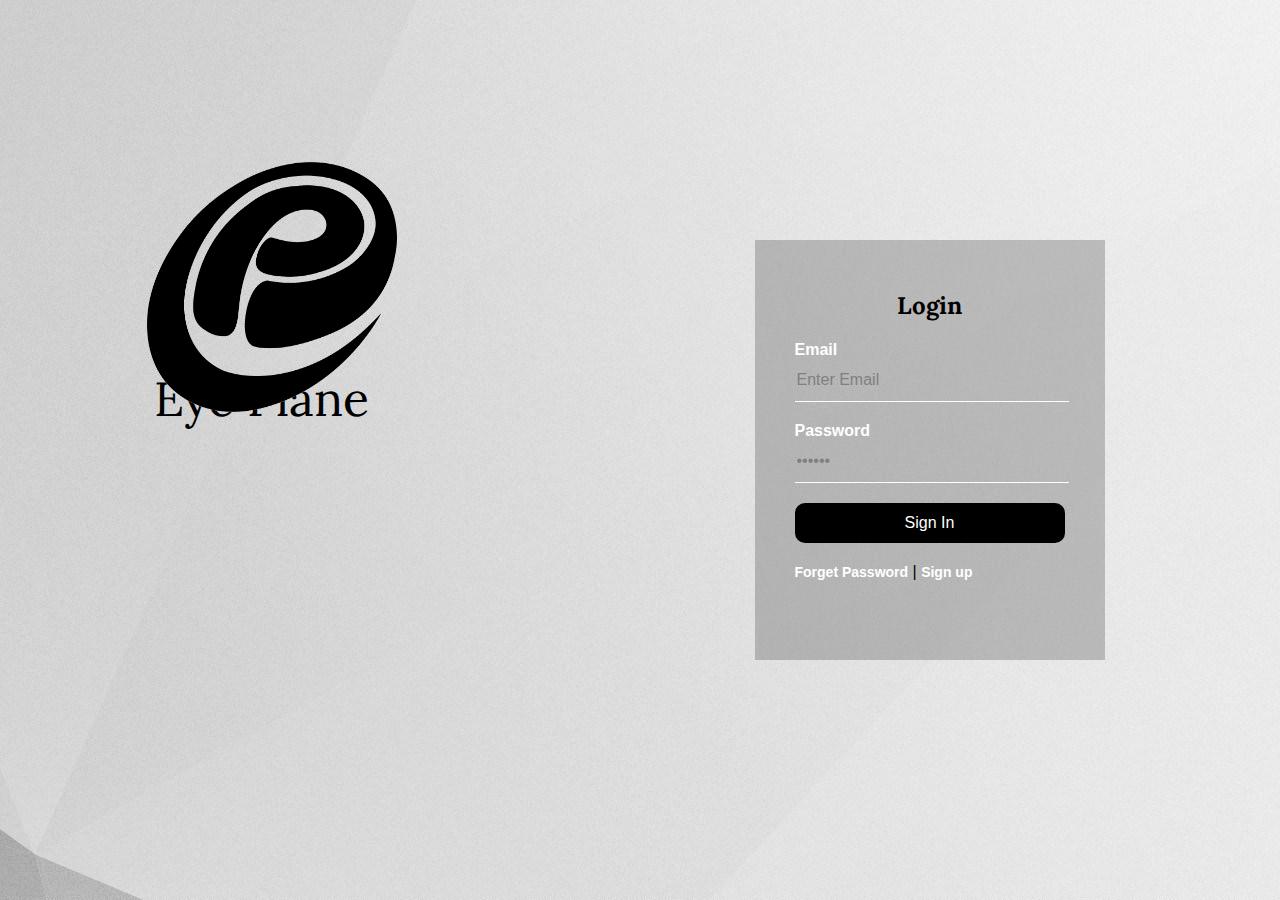
<file: Booking/index.html>
<!doctype html>
<html>

<head>
	<meta charset="utf-8">
	<title>Eye Plane</title>
	<link rel="stylesheet" href="style.css">
</head>

<body>
	<img src="icon.png" class="user">
	<h3 class="header">Eye Plane</h3>
	<div class="loginBox">
		<h2 class="login">Login</h2>
		<form action="Homepage.html" method="POST">
			<p>Email</p>
			<input type="email" name="" placeholder="Enter Email" required>
			<p>Password</p>
			<input type="password" name="" placeholder="••••••" required>
			<input type="submit" name="" value="Sign In"><br>
			<a href="#">Forget Password</a> |
			<a href="#">Sign up</a>
		</form>
	</div>
</body>

</html>
</file>
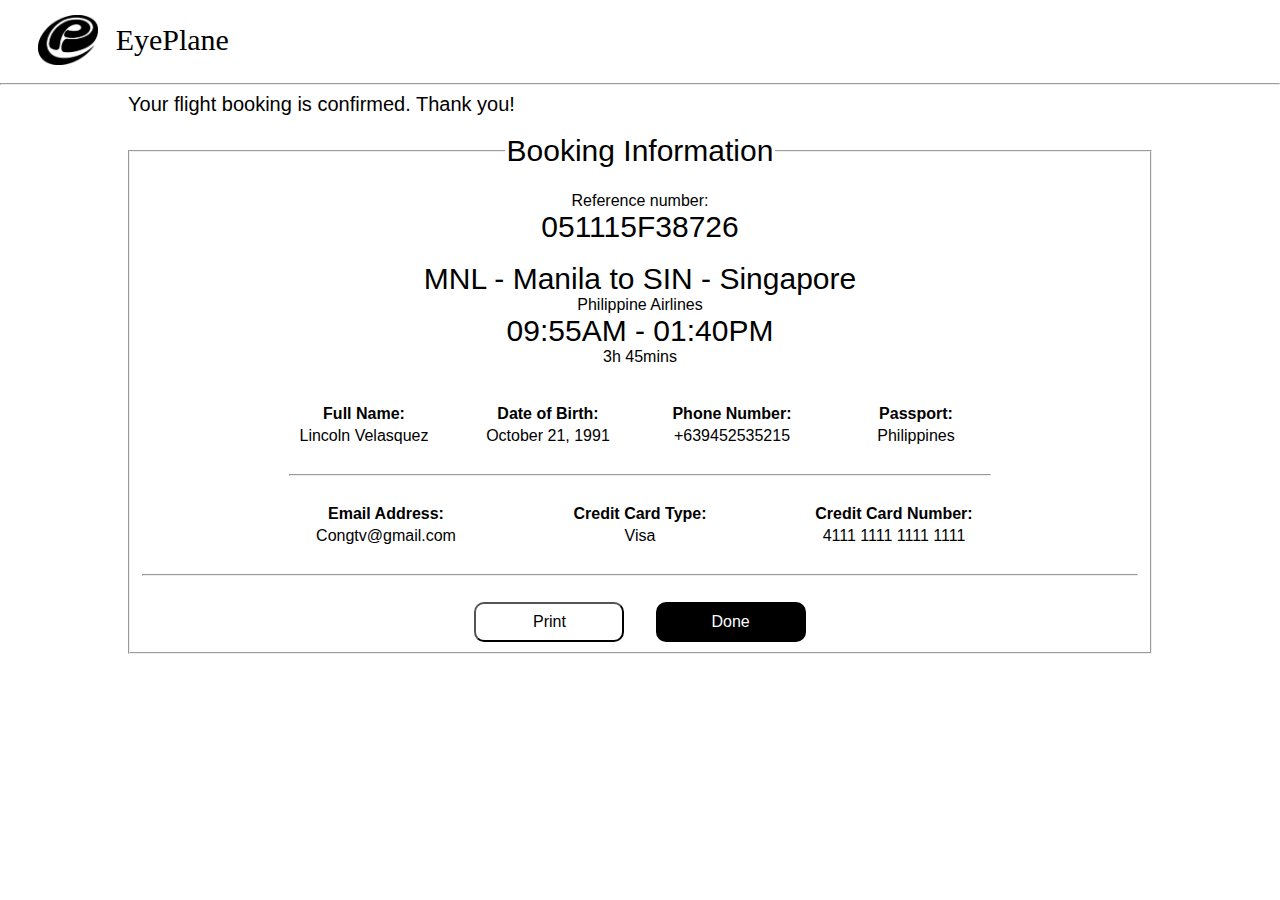
<file: Booking/confirmation.html>
<!doctype html>
<html>

<head>
	<meta charset="utf-8">
	<title>Booking Information</title>
	<link rel="stylesheet" href="style1.css">
</head>
<body>
   
        <img src="icon.png" class="homeicon">
        <span class="hometitle">EyePlane</span><br><br><hr>
        <label style="margin-left: 10%; font-size: 20px; ">Your flight booking is confirmed. Thank you!</label><br><br>
        <fieldset class="finalinfo">
            <legend style="font-size: 30px;">Booking Information</legend>
            <div>
                <br>
                <label>Reference number:</label><br><label id="refnum">051115F38726</label><br><br>
                <label id="refnum">MNL - Manila to SIN - Singapore</label><br>
                <label id="erlayn">Philippine Airlines</label><br>
                <label id="refnum">09:55AM - 01:40PM</label><br>
                <label id="dura">3h 45mins</label><br><br><br>

                <!-- <label>Full Name: Lincoln Velasquez</label><br>
                <label>Date of Birth: October 27, 1991</label><br>
                <label>Phone Number: +639452535215</label><br>
                <label>Passport: Philippines</label><br>
            </div>

            <div>
                <label>Credit Card Type: Visa</label><br>
                <label>Credit Card Number: 4111 1111 1111 1111</label><br>
                <label>Email Address: Congtv@gmail.com</label>
            </div> -->
            <table class="contab1">
                    <thead>
                        <tr>
                            <th>Full Name:</th>
                            <th>Date of Birth:</th>
                            <th>Phone Number:</th>
                            <th>Passport:</th>
                        </tr>
                    </thead>
                    <tbody>
                        <tr>
                            <td>Lincoln&nbsp;Velasquez</td>
                            <td>October&nbsp;21,&nbsp;1991</td>
                            <td>+639452535215</td>
                            <td>Philippines</td>
                        </tr>
                    </tbody>
                </table><br><hr width="700px"><br>
    
                <table class="contab2">
                        <thead>
                            <tr>
                                <th>Email Address:</th>
                                <th>Credit Card Type:</th>
                                <th>Credit Card Number:</th>
                            </tr>
                        </thead>
                        <tbody>
                            <tr>
                                <td >Congtv@gmail.com</td>
                                <td >Visa</td>
                                <td>4111&nbsp;1111&nbsp;1111&nbsp;1111</td>
                            </tr>
                        </tbody>
                    </table><br><hr><br>
    <div class="confirmsubmit"><input type="submit" name="print" value="Print"> &nbsp; &nbsp; &nbsp; <a href="homepage.html"><input type="submit" name="done" value="Done"></a></div>
        </fieldset>
</body>

</html>
</file>
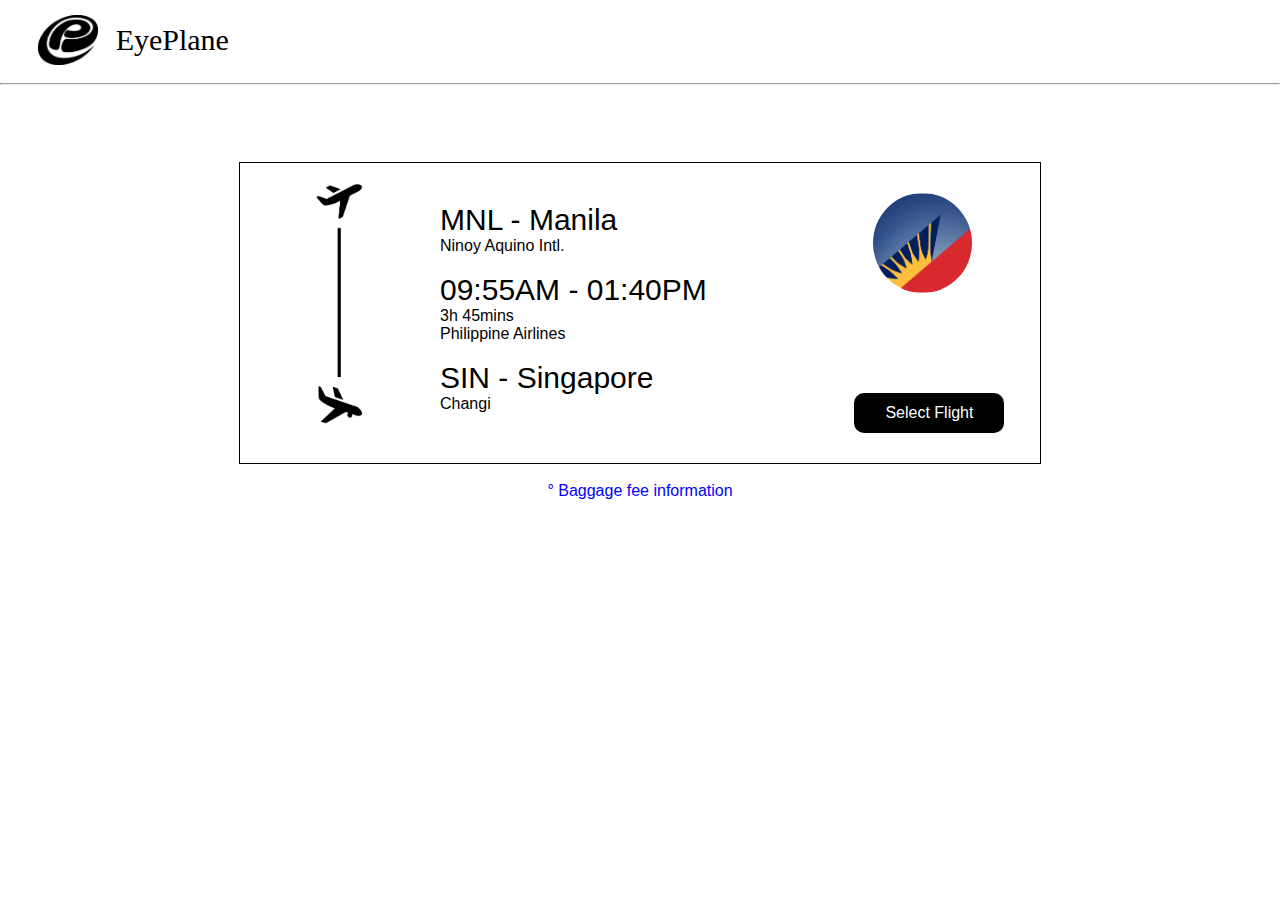
<file: Booking/flightreview1.html>
<!doctype html>
<html>

<head>
	<meta charset="utf-8">
	<title>Flight Information</title>
	<link rel="stylesheet" href="style1.css">
</head>
<body>
        <img src="icon.png" class="homeicon">
        <span class="hometitle">EyePlane</span><br><br><hr>
        <div class="preview">
            <text class="countryname">MNL - Manila</text><br>
            <text class="airportname">Ninoy Aquino Intl.</text><br><br>
            <text class="countryname">09:55AM - 01:40PM</text><br>
            <text class="airportname">3h 45mins</text><br>
            <text class="airportname"> Philippine Airlines</text><br><br>
            <text class="countryname">SIN - Singapore</text><br>
            <text class="airportname">Changi</text><br>
            <img src="updown.png" id="planeupdown"> 
            <span><a href="info.html"><input type="submit" id="submit" value="Select Flight"></a></span>
            <img src="pal.png" class="phila">
        </div >
        <br>
        <div class="bag">
        &deg; Baggage fee information
    </div>
</body>

</html>
</file>
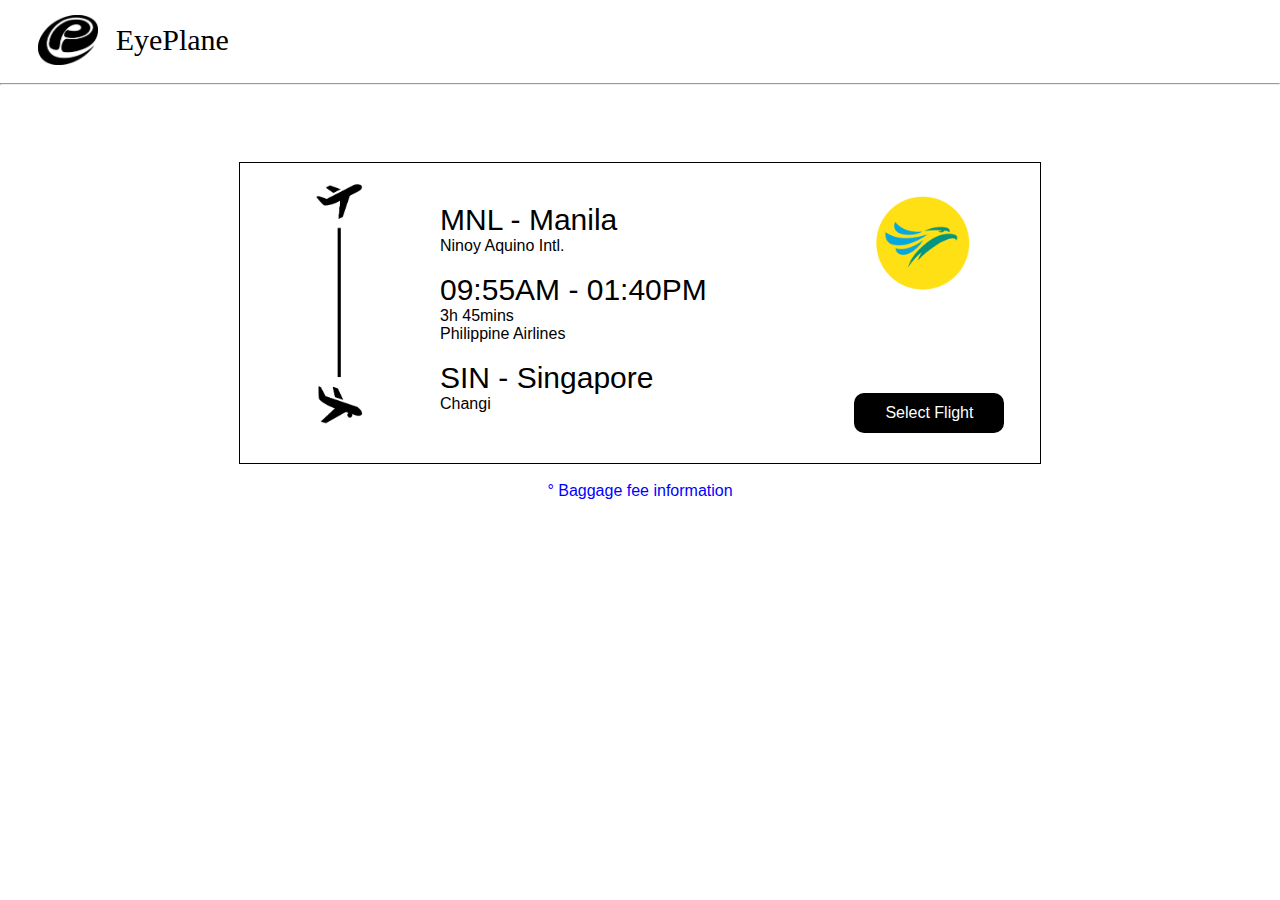
<file: Booking/flightreview2.html>
<!doctype html>
<html>

<head>
	<meta charset="utf-8">
	<title>Flight Information</title>
	<link rel="stylesheet" href="style1.css">
</head>
<body>
        <img src="icon.png" class="homeicon">
        <span class="hometitle">EyePlane</span><br><br><hr>
        <div class="preview">
            <text class="countryname">MNL - Manila</text><br>
            <text class="airportname">Ninoy Aquino Intl.</text><br><br>
            <text class="countryname">09:55AM - 01:40PM</text><br>
            <text class="airportname">3h 45mins</text><br>
            <text class="airportname"> Philippine Airlines</text><br><br>
            <text class="countryname">SIN - Singapore</text><br>
            <text class="airportname">Changi</text><br>
            <img src="updown.png" id="planeupdown"> 
            <span><a href="info.html"><input type="submit" id="submit" value="Select Flight"></a></span>
            <img src="cebu.png" class="phila">
        </div >
        <br>
        <div class="bag">
        &deg; Baggage fee information
    </div>
</body>

</html>
</file>
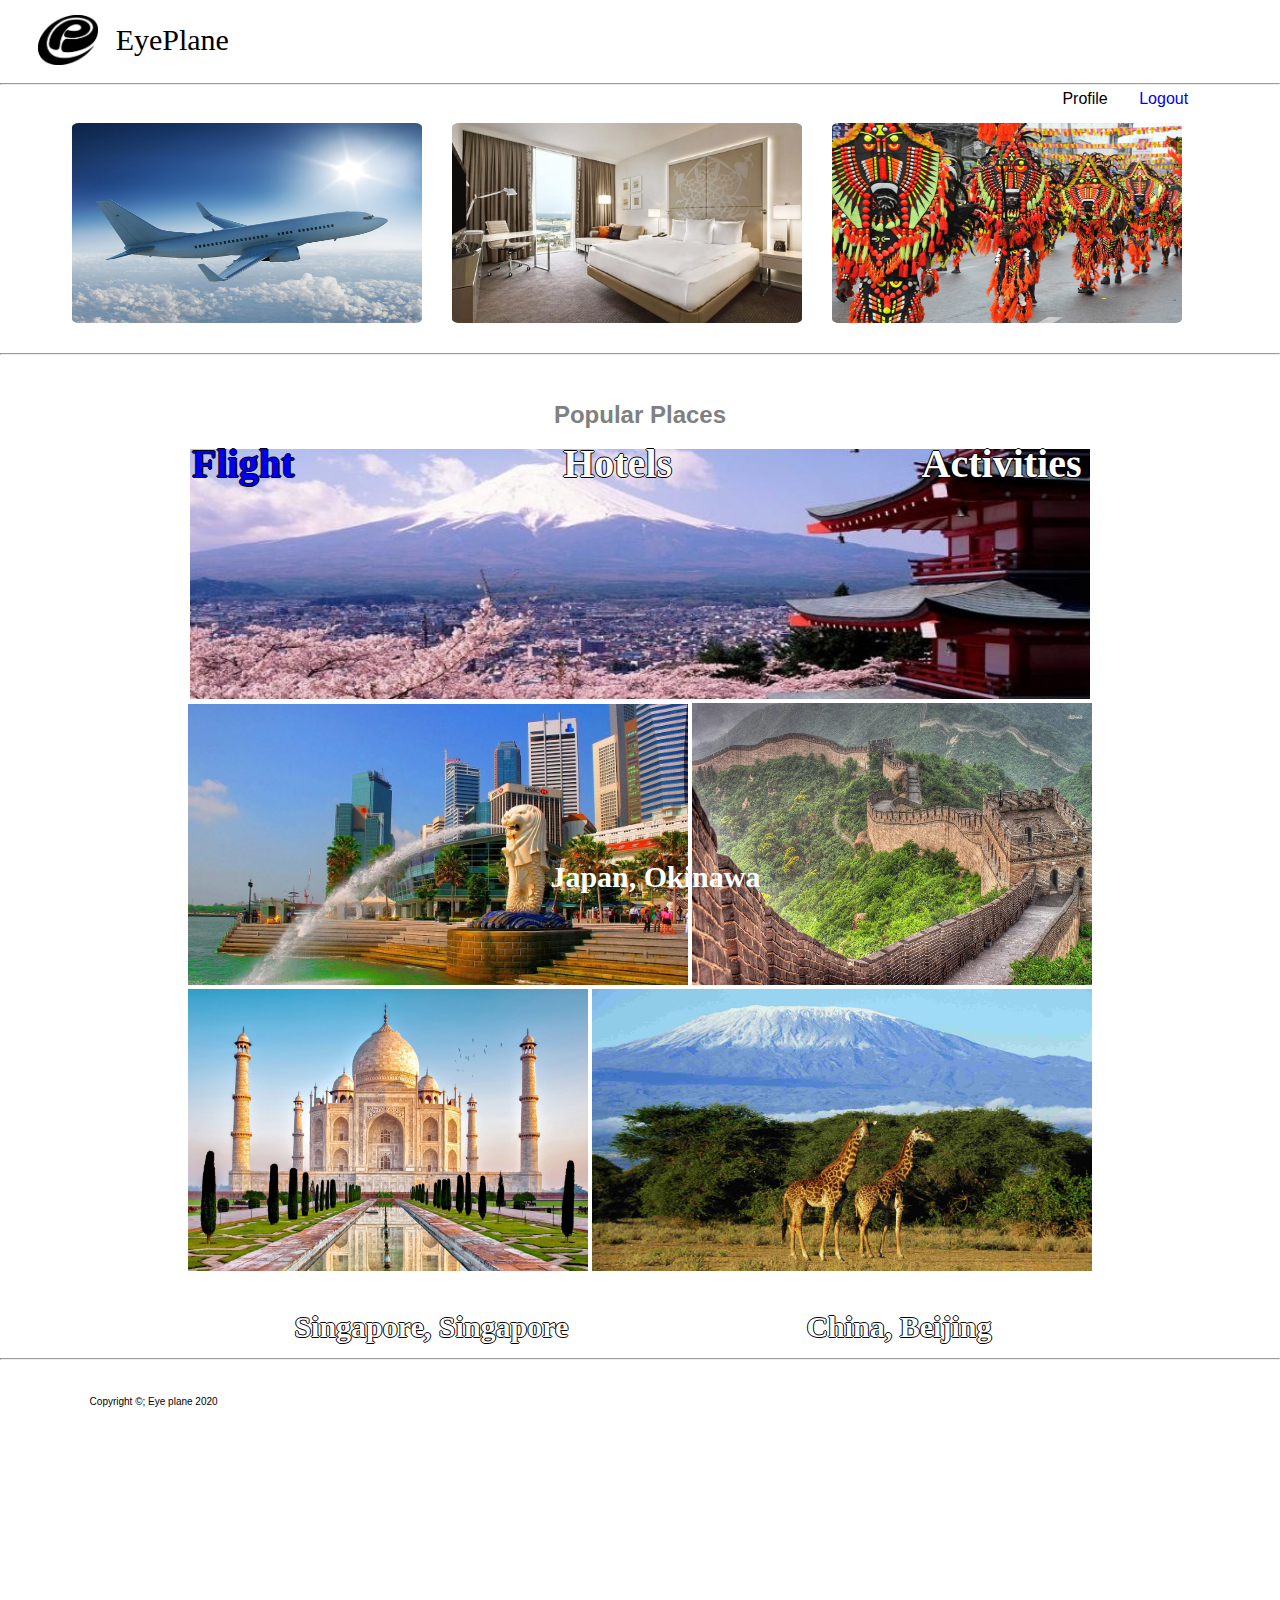
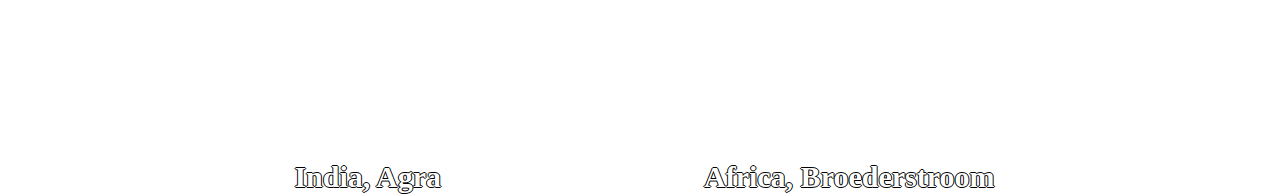
<file: Booking/homepage.html>
<!doctype html>
<html>

<head>
    <meta charset="utf-8">
    <title>Home</title>
    <link rel="stylesheet" href="style1.css">
</head>
<body>
<img src="icon.png" class="homeicon">
<span class="hometitle">EyePlane</span><br><br><hr>
<span id="prof">Profile</span> <a href="index.html" id="lo" >Logout</a></span>
<div>
<h4 id="flight"><a href="Roundtrip.html" style="text-decoration:none;">Flight</a></h4> <h4 id="hotel">Hotels</h4> <h4 id="ac">Activities</h4>
<div class="bar">
    
    <a href="Roundtrip.html"><img src="plane.jpg" class="menu"></a> <img src="hotel.jpg" class="menu"> <img src="activities.jpg" class="menu"> 
</div>
</div><br><hr><br>
<div class="popcous">
    <h2 style="color: gray">Popular Places</h2>
    
    <h5 id="jp">Japan, Okinawa</h5>
    <h5 id="sg">Singapore, Singapore</h5>
    <h5 id="ch">China, Beijing</h5>
    <h5 id="ind">India, Agra</h5>
    <h5 id="af">Africa, Broederstroom</h5>

    <div ></div>
    <img src="japan.jpg" id="cous1">
    <img src="singapore.jpg" id="cous2">
    <img src="china.jpg" id="cous3">
    <img src="india.jpg" id="cous4">
    <img src="adrica.jpg" id="cous5">
</div><br><br><hr><br>
<footer class="puter">
        <p>Copyright &copy;; Eye plane 2020</p>
    </footer>
</body>


</html>
</file>
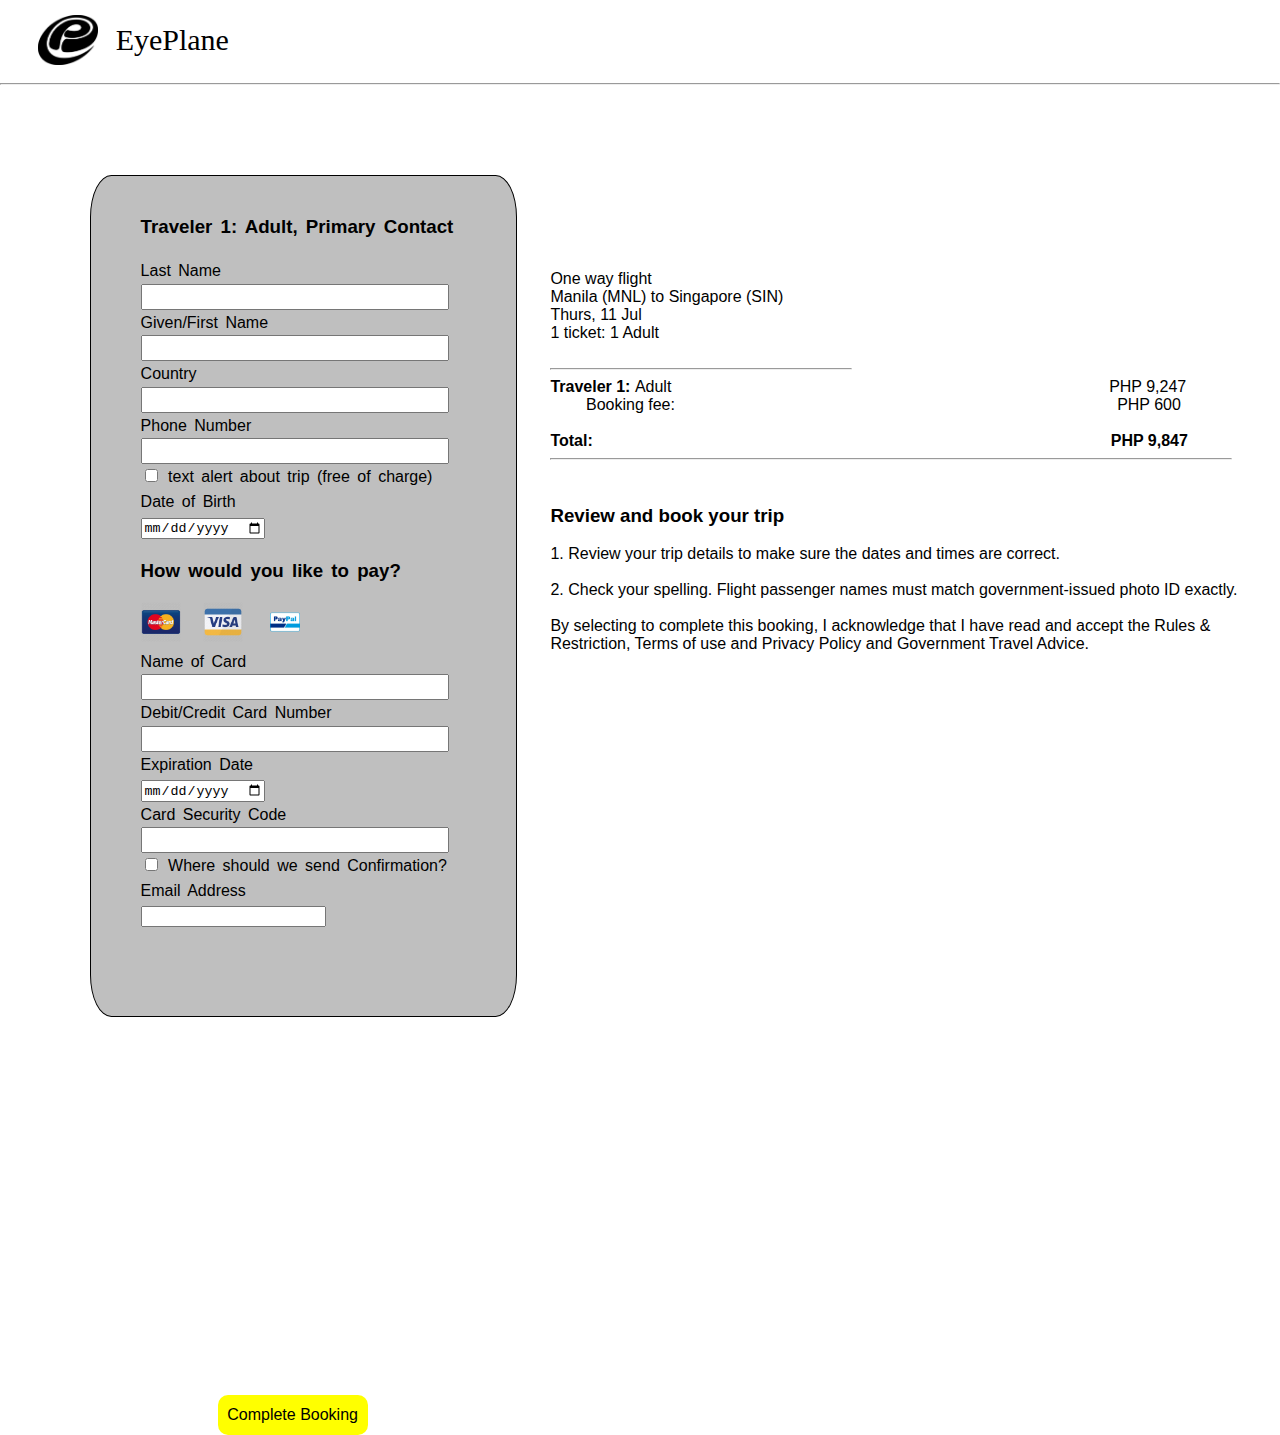
<file: Booking/info.html>
<!doctype html>
<html>

<head>
	<meta charset="utf-8">
	<title>Checkout</title>
	<link rel="stylesheet" href="style1.css">
</head>
<body>
        <img src="icon.png" class="homeicon">
        <span class="hometitle">EyePlane</span><br>
        <br><hr>
        <div class="secure">
        <text>One way flight</text><br>
        <text>Manila (MNL) to Singapore (SIN)</text><br>
        <text>Thurs, 11 Jul</text><br>
        <text>1 ticket: 1 Adult</text><br><br><hr width="300px" align="left">
        <text><strong>Traveler 1: </strong> Adult</text><span class="alayn">PHP 9,247</span><br>
        <text>&nbsp; &nbsp; &nbsp; &nbsp; Booking fee:</text> <span class="alayn">PHP 600</span><br><br>
        <text><strong>Total:</strong></text><span class="alayn1"><strong>PHP 9,847</strong></span>
        <hr width="680px" align="left"><br>

        
        <div>
        <h3>Review and book your trip</h3>
        <text>1. Review your trip details to make sure the dates
            and times are correct.</text><br><br>
        
        <text>2. Check your spelling. Flight passenger names 
            must match government-issued photo ID
            exactly.</text><br><br>
        
        <text>By selecting to complete this booking,
        I acknowledge that I have read and accept the
        Rules & Restriction, Terms of use and Privacy
        Policy and Government Travel Advice.</text>
        </div>
        </div>
        <span><div class="inform"> <h3>Traveler 1: Adult, Primary Contact</h3>
        <label>Last Name</label><br>
        <input type="text" name="lastname" required> <br>
        <label>Given/First Name</label><br>
        <input type="text" name="lastname" required><br> 
        <label>Country</label> <br>
        <input type="text" name="lastname" required> <br>
        <label>Phone Number</label><br>
        <input type="text" name="lastname" required> <br>
        <input type="checkbox" name="alert"> <label>text alert about trip (free of charge</label>) <br>
        <label> Date of Birth</label><br>
        <input type="date" name="dob">
        <div>
            <h3>How would you like to pay?</h3>
            <img src="master.png"  class="paymeth"> &nbsp; <img src="visa.png"  class="paymeth"> &nbsp; <img src="paypal.png"  class="paymeth"><br> 
            <label>Name of Card</label><br>
            <input type="text" name="cardname"><br>
            <label>Debit/Credit Card Number</label><br>
            <input type="text" name="crednum"><br>
            <label>Expiration Date</label><br>
            <input type="date" name="expire"><br>
            <label>Card Security Code</label><br>
            <input type="text" name="credcode"><br>
            <input type="checkbox" name="notif">
            <label>Where should we send Confirmation?</label><br>
            <label>Email Address</label><br>
            <input type="email" name="emailaddcon">
        </div>
        <div class="submitcheckout">
            <a href="confirmation.html"><input type="submit" value="Complete Booking"></a>
        </div>
            </div></span>

</body>

</html>
</file>
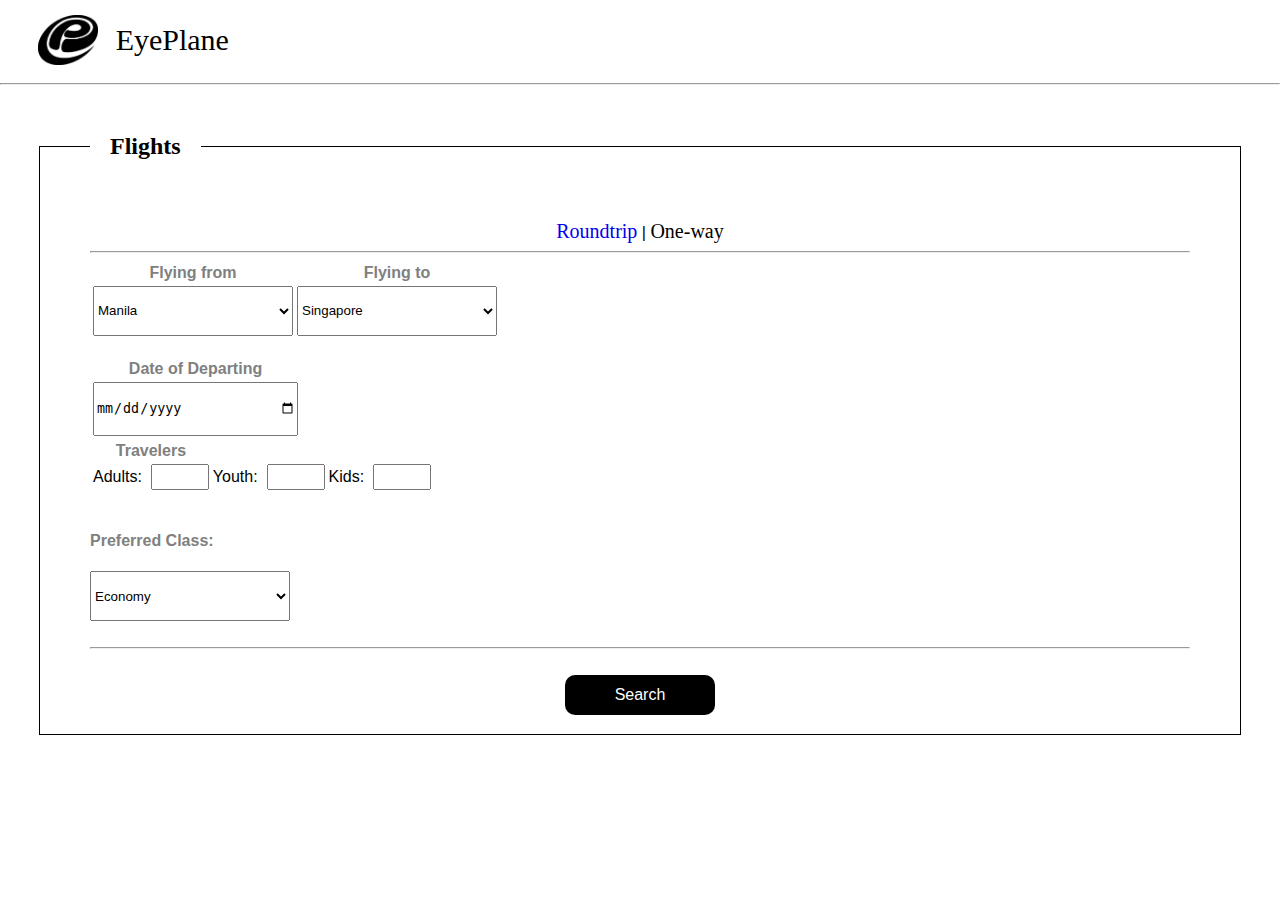
<file: Booking/Oneway.html>
<!doctype html>
<html>

<head>
    <meta charset="utf-8">
    <title>Oneway Flights</title>
    <link rel="stylesheet" href="style1.css">
</head>
<body>
<img src="icon.png" class="homeicon">
<span class="hometitle">EyePlane</span><br><br><hr>
<fieldset class="flight">
    <legend><h2 style="font-family: 'lora'">Flights</h2></legend>
            <div >
               <div class="btn">
                    <a href="Roundtrip.html" id="rt"><span id="rt">Roundtrip</span></a> |
                    <span id="ow">One-way</span></a>
                    <hr>
                </div>
                <table>
                        <thead>
                            <tr>
                                <th style="color: grey">Flying from</th>
                                <th style="color: grey">Flying to</th>
                            </tr>
                        </thead>
                        <tbody>
                            <tr>
                                <td ><select name="from" placeholder="Flying from" class="flybox">
                                        <option value="1">Manila</option>
                                        <option value="2">Singapore</option>
                                        <option value="3">Japan</option>
                                        <option value="4">Los Angeles, California</option>
                                    </select></td>
                                <td ><select name="from" placeholder="Flying from" class="flybox">
                                        <option value="1">Singapore</option>
                                        <option value="2">Manila</option>
                                        <option value="3">Japan</option>
                                        <option value="4">Los Angeles, California</option>
                                    </select></td>
                            </tr>
                        </tbody>
                    </table>
                    <br>
                    <span class="left">
                        <table>
                            <thead>
                                <tr>
                                    <th style="color: grey">Date of Departing</th>
                                </tr>
                            </thead>
                            <tbody>
                                <tr>
                                    <td><input type="date" id="datedepart" class="flybox"></td>
                                </tr>
                    </span>
                        <table>
                                <thead>
                                    <tr>
                                        <th style="color: grey">Travelers</th>
                                    </tr>
                                </thead>
                                <tbody>
                                    <tr>
                                        <td >Adults: &nbsp;<input type="number" id="Adults" class="trav"></td>
                                        <td >Youth: &nbsp;<input type="number" id="Youth" class="trav"></td>
                                        <td >Kids: &nbsp;<input type="number" id="Kids" class="trav"></td>
                                    </tr>
                                </tbody>
                            </table><br>

                            <h4 style="color: grey">Preferred Class:</h4>
                            <select name="pref-class" class="flybox">
                                    <option value="1">Economy</option>
                                    <option value="2">Premium Economy</option>
                                    <option value="3">Business</option>
                                    <option value="4">First Class</option>
                                </select>
            </div><br><hr><br>

            <div class="centersubmit">
                    <a href="selectflight.html"><input type="submit" id="search" value="Search"></a> 
                </div>
        </fieldset>

</body>

</html>
</file>
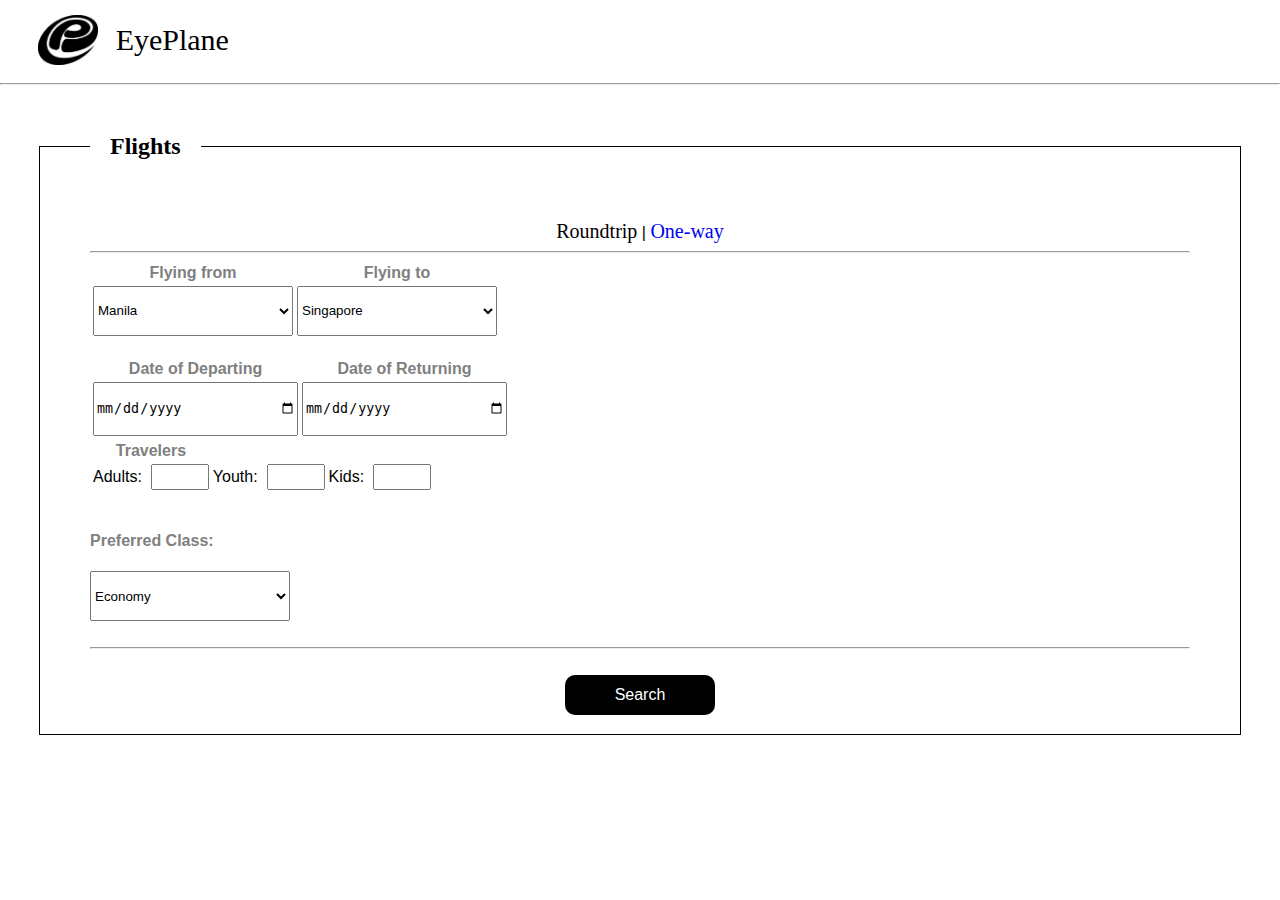
<file: Booking/Roundtrip.html>
<!doctype html>
<html>

<head>
    <meta charset="utf-8">
    <title>Roundtrip Flights</title>
    <link rel="stylesheet" href="style1.css">
</head>
<body>
<img src="icon.png" class="homeicon">
<span class="hometitle">EyePlane</span><br><br><hr>
    <fieldset class="flight">
            <legend><h2 style="font-family: 'lora'">Flights</h2></legend>
                <div >
                   <div class="btn">
                        <span id="rt">Roundtrip</span> |
                        <a href="Oneway.html" id="ow"><span id="ow">One-way</span></a>
                        <hr>
                    </div>
                    <table>
                            <thead>
                                <tr>
                                    <th style="color: grey">Flying from</th>
                                    <th style="color: grey">Flying to</th>
                                </tr>
                            </thead>
                            <tbody>
                                <tr>
                                    <td ><select name="from" placeholder="Flying from" class="flybox">
                                            <option value="1">Manila</option>
                                            <option value="2">Singapore</option>
                                            <option value="3">Japan</option>
                                            <option value="4">Los Angeles, California</option>
                                        </select></td>
                                    <td ><select name="from" placeholder="Flying from" class="flybox">
                                            <option value="1">Singapore</option>
                                            <option value="2">Manila</option>
                                            <option value="3">Japan</option>
                                            <option value="4">Los Angeles, California</option>
                                        </select></td>
                                </tr>
                            </tbody>
                        </table>
                        <br>
                        <span class="left">
                            <table>
                                <thead>
                                    <tr>
                                        <th style="color: grey">Date of Departing</th>
                                        <th style="color: grey">Date of Returning</th>
                                    </tr>
                                </thead>
                                <tbody>
                                    <tr>
                                        <td><input type="date" id="datedepart" class="flybox"></td>
                                        <td><input type="date" id="datereturn" class="flybox"></td>
                                    </tr>
                        </span>
                            <table>
                                    <thead>
                                        <tr>
                                            <th style="color: grey">Travelers</th>
                                        </tr>
                                    </thead>
                                    <tbody>
                                        <tr>
                                            <td >Adults: &nbsp;<input type="number" id="Adults" class="trav"></td>
                                            <td >Youth: &nbsp;<input type="number" id="Youth" class="trav"></td>
                                            <td >Kids: &nbsp;<input type="number" id="Kids" class="trav"></td>
                                        </tr>
                                    </tbody>
                                </table><br>
    
                                <h4 style="color: grey">Preferred Class:</h4>
                                <select name="pref-class" class="flybox">
                                        <option value="1">Economy</option>
                                        <option value="2">Premium Economy</option>
                                        <option value="3">Business</option>
                                        <option value="4">First Class</option>
                                    </select>
                </div><br><hr><br>
    
                <div class="centersubmit">
                        <a href="selectflight.html"><input type="submit" id="search" value="Search"></a> 
                    </div>
            </fieldset>   
           
</body>

</html>
</file>
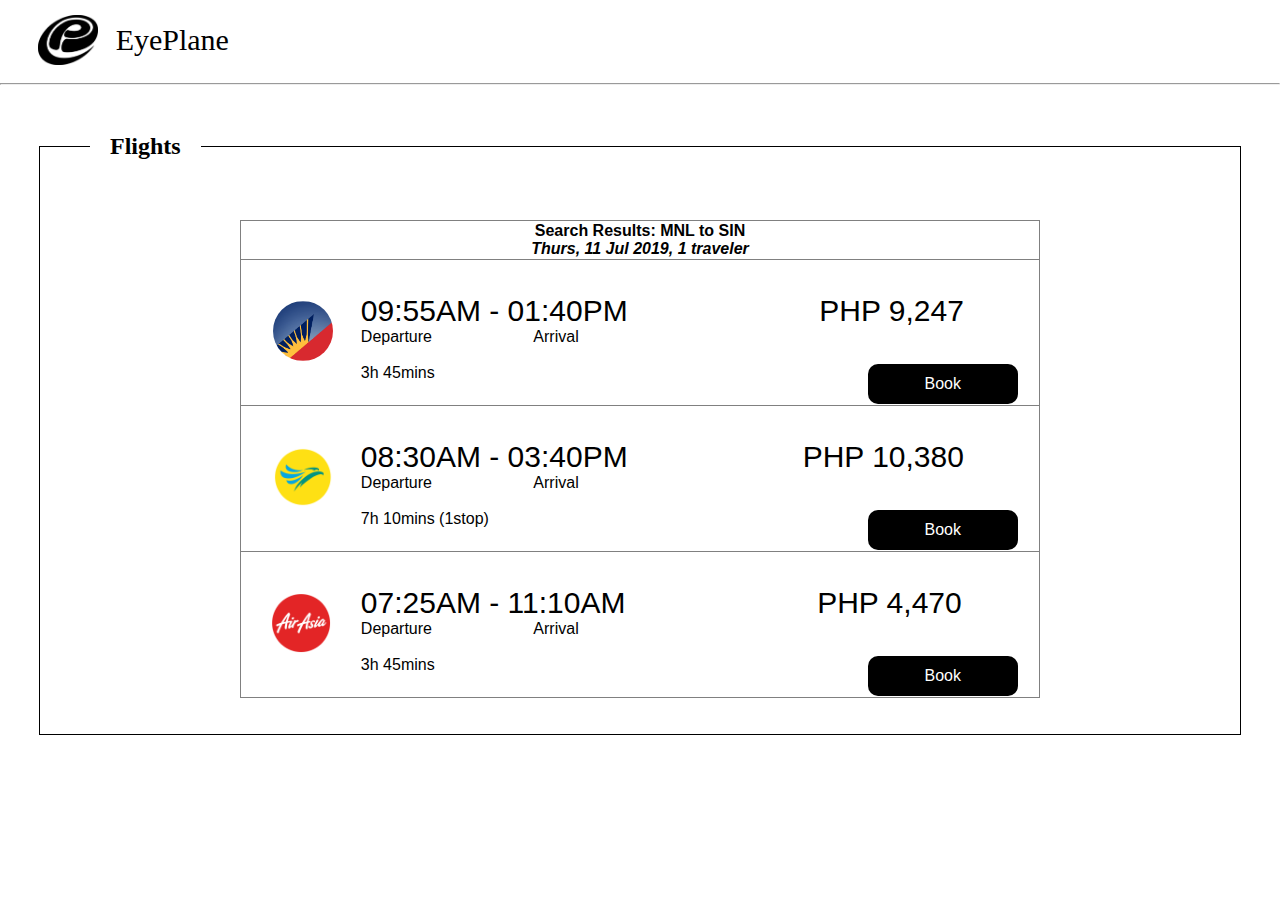
<file: Booking/selectflight.html>
<!doctype html>
<html>

<head>
    <meta charset="utf-8">
    <title>Select Flight</title>
    <link rel="stylesheet" href="style1.css">
</head>

<body>
        <img src="icon.png" class="homeicon">
        <span class="hometitle">EyePlane</span><br><br><hr>
    <fieldset class="flight">
            <legend><h2 style="font-family: 'lora'">Flights</h2></legend>
    
        <table class="tableflight" border=".4">
            <thead>
                <tr>
                    <th>Search Results: <strong>MNL to SIN</strong><br><em>Thurs, 11 Jul 2019, 1 traveler</em></th>
                </tr>
            </thead>
            <tbody >
                    <td class="tablebody"><span class="time">09:55AM - 01:40PM &nbsp; &nbsp; &nbsp; &nbsp; &nbsp; &nbsp; &nbsp; &nbsp; &nbsp; &nbsp; &nbsp; PHP 9,247</span><img src="pal.png" class="icon"> Departure &nbsp; &nbsp; &nbsp; &nbsp; &nbsp; &nbsp; &nbsp; &nbsp; &nbsp; &nbsp; &nbsp; Arrival<br><br>
                    3h 45mins 
                    <a href="flightreview1.html"><input type="submit" id="search" value="Book"></a> 
                    </td>
                    <tr>
                            <td class="tablebody"><span class="time">08:30AM - 03:40PM &nbsp; &nbsp; &nbsp; &nbsp; &nbsp; &nbsp; &nbsp; &nbsp; &nbsp; &nbsp; PHP 10,380</span><img src="cebu.png" class="icon"> Departure &nbsp; &nbsp; &nbsp; &nbsp; &nbsp; &nbsp; &nbsp; &nbsp; &nbsp; &nbsp; &nbsp; Arrival<br><br>
                                7h 10mins (1stop) 
                                <a href="flightreview2.html"><input type="submit" id="search" value="Book"></a> 
                                </td>
                     </tr>
                     <td class="tablebody"><span class="time">07:25AM - 11:10AM &nbsp; &nbsp; &nbsp; &nbsp; &nbsp; &nbsp; &nbsp; &nbsp; &nbsp; &nbsp; &nbsp; PHP 4,470</span><img src="airasia.png" class="icon"> Departure &nbsp; &nbsp; &nbsp; &nbsp; &nbsp; &nbsp; &nbsp; &nbsp; &nbsp; &nbsp; &nbsp; Arrival<br><br>
                        3h 45mins 
                        <input type="submit" id="search" value="Book"> 
                        </td>
                             </tr>
            </tbody>
        </table>
            </fieldset>   
 
</body>

</html>
</file>
<file: Booking/style.css>
@import url('https://fonts.googleapis.com/css?family=Lora&display=swap');

body
{
	margin: 0;
	padding: 0;
	background-image: url(bg1.jpg);
	background-position: cover;
	font-family: sans-serif;
}
.login
{
	font-family: 'lora';
}
.loginBox
{
	position: absolute;
	top: 50%;
	right: 0.5px;
	transform: translate(-50%,-50%);
	width: 350px;
	height: 420px;
	padding: 50px 40px;
	box-sizing: border-box;
	background: rgba(0, 0, 0, 0.205);
}
.user
{
	width: 250px;
	height: 250px;
	top: 18%;
	left: 11.5%;
	overflow: hidden;
	position: absolute;
}
.header
{
	padding-left: 12%;
	padding-top: 25%;
	font-size: 3rem;
	font-family: 'lora';
	font-weight: 100;
}
h2
{
	margin: 0;
	padding: 0 0 20px;
	color: #000000;
	text-align: center;
}
.loginBox p
{
	margin: 0;
	padding: 0;
	font-weight: bold;
	color: #fff;
}
.loginBox input
{
	width: 100%;
	margin-bottom: 20px;
}
.loginBox input[type="email"],
.loginBox input[type="password"]
{
	border: none;
	border-bottom: 1px solid #fff;
	background: transparent;
	outline: none;
	height: 40px;
	color: #fff;
	font-size: 16px;
}
::placeholder
{
	color: gray;
}
.loginBox input[type="submit"]
{
	border: none;
	outline: none;
	height: 40px;
	color: #fff;
	font-size: 16px;
	background: #000000;
	cursor: pointer;
	border-radius: 10px;
}
.loginBox input[type="submit"]:hover
{
	background: gray;
	color: #fff;
}
.loginBox a
{
	color: #fff;
	font-size: 14px;
	font-weight: bold;
	text-decoration: none;
}
#navbar{
    background-color: black;
	color: #fff;
}

#navbar ul{
    padding: 0px;
    list-style: none;
}

#navbar li{
	display: inline;
}

#navbar a{
    color: #fff;
    text-decoration: none;
    font-size: 16px;
	padding-right: 10px;
	font-family: 'lora';
}
.container{

	position: absolute;
	top: 50%;
	right: 0.5px;
	transform: translate(-50%,-50%);
	width: 350px;
	height: 420px;

	
	box-shadow: rgba(0, 0, 0, 0.5);
	color: black;
	padding: 20px;
	margin: 20px;
}
.iconhome
{
	width: 60px;
	height: 50px;
	overflow: hidden;
	position: relative;
	/* -webkit-filter drop-shadow(0 20px 50px white); */
}
.centersubmit
{
	margin-top: 10px;
	text-align: center;
	border-radius: 50%;
	
}
.centersubmit input[type="submit"]
{
	border: none;
	outline: none;
	height: 40px;
	width: 150px;;
	color: #fff;
	font-size: 16px;
	background: #000000;
	cursor: pointer;
	border-radius: 10px;
}
.test {
	width: 300px;
	border: 15px solid black;
	padding: 50px;
	margin: 20px;
}
/* #mai-footer{
    background: #333;
    color: #fff;
    text-align: center;
    padding: 20px;
    margin-top: 40px;
} */
</file>
<file: Booking/style1.css>
body
{
    margin: 0;
	padding: 0;
    font-family: sans-serif;
    
}
#prof
{
position: absolute;
left: 83%;
top: 10%;
text-decoration: none;
}
#lo
{
    position: absolute;
    left: 89%;
    top: 10%;
    text-decoration: none;
}
#rt
{
    font: 20px 'lora';
    text-decoration: none;
}
#ow
{
    font: 20px 'lora';
    text-decoration: none;
}
.homeicon
{
    width: 60px;
	height: 50px;
	overflow: hidden;
    position: relative;
    left: 3%;
    top: 15px;
}
.hometitle
{
    font-family: 'lora';
    font-size: 30px;
    position: relative;
    left: 4%;
}
.bar
{
    margin-top: 3%;
    text-align: center;
    display: block;
   
    
}

.menu
{
    height: 200px;
    width: 350px;
    transition: transform .2s;
    margin-right: 2%;
    border-radius: 2%;
    
}
.menu:hover
{
    -ms-transform: scale(1.1); /* IE 9 */
    -webkit-transform: scale(1.1); /* Safari 3-8 */
    transform: scale(1.1); 
}
#flight
{
    position: absolute;
    bottom: 40%;
    left: 15%;
    font-size: 40px;
    font-family: 'lora';
    color: white;
    z-index: 1;
    text-shadow: -1px 0 black, 0 1px black, 1px 0 black, 0 -1px black;
}
#hotel
{
    position: absolute;
    bottom: 40%;
    left: 44%;
    font-size: 40px;
    font-family: 'lora';
    color: white;
    z-index: 1;
    text-shadow: -1px 0 black, 0 1px black, 1px 0 black, 0 -1px black;
}
#ac
{
    position: absolute;
    bottom: 40%;
    left: 72%;
    font-size: 40px;
    font-family: 'lora';
    color: white;
    z-index: 1;
    text-shadow: -1px 0 black, 0 1px black, 1px 0 black, 0 -1px black;
}
.popcous
{
    padding: auto;
    text-align: center;
    margin-bottom: 3%;
}
#cous1
{
    width: 900px;
    height: 250px;

}
#cous2
{
    width: 500px;
    height: 250x;

}
#cous3
{
    width: 400px;
    height: 282px;

}
#cous4
{
    width: 400px;
    height: 282px;

}
#cous5
{
    width: 500px;
    height: 282px;

}
#jp
{
position: absolute;
font-size: 30px;
font-family: 'lora';
color: white;
top: 90%;
left: 43%;
}
#sg
{
    position: absolute;
    font-size: 30px;
    font-family: 'lora';
    color: white;
    top: 140%;
    left: 23%;
    text-shadow: -1px 0 black, 0 1px black, 1px 0 black, 0 -1px black;
}
#ch
{
    position: absolute;
    font-size: 30px;
    font-family: 'lora';
    color: white;
    top: 140%;
    left: 63%;
    text-shadow: -1px 0 black, 0 1px black, 1px 0 black, 0 -1px black;
}
#ind
{
    position: absolute;
    font-size: 30px;
    font-family: 'lora';
    color: white;
    top: 190%;
    left: 23%;
    text-shadow: -1px 0 black, 0 1px black, 1px 0 black, 0 -1px black;
}
#af
{
    position: absolute;
    font-size: 30px;
    font-family: 'lora';
    color: white;
    top: 190%;
    left: 55%;
    text-shadow: -1px 0 black, 0 1px black, 1px 0 black, 0 -1px black;  
}
.btn
{
    text-align: center;
}

.flight
{
    width: 300px;
    border: 1px solid black;
	padding: 20px 50px;
    margin: auto;
    margin-bottom: 3%;
    width: 1100px;
    height: 600px;
    background: white;
}
.flight1
{
    width: 300px;
    border: 1px solid black;
	padding: 20px 50px;
    margin: auto;
    margin-bottom: 3%;
    width: 1100px;
    height: 575px;
    background: white;
}
.popplaces
{
    width: 50px;
    height: 50px;
}
.flybox
{
    width: 200px;
    height: 50px;
}
.trav
{
    width: 50px;
    height: 20px;
}

.flight legend
{
    background-color: white;
    font-weight: 100px;;
    font-size: 25;
    padding: 20px;
}
.navbutton:hover
{
    background-color: yellow;
    border-radius: 50%;
}
.searchflight
{
    color: black;
}
.centersubmit input[type="submit"]
{
	border: none;
	outline: none;
	height: 40px;
	width: 150px;;
	color: #fff;
	font-size: 16px;
	background: #000000;
	cursor: pointer;
	border-radius: 10px;
}
.centersubmit
{
    text-align: center;
}
.tableflight
{
    margin: auto;
    width: 800px;
    border-collapse: collapse;

}
.tableflight input[type="submit"]
{
    border: none;
	outline: none;
	height: 40px;
	width: 150px;;
	color: #fff;
	font-size: 16px;
	background: #000000;
	cursor: pointer;
	border-radius: 10px;
    float: right;
    position: relative;
    right: 3%;
}
.tablebody
{
    margin: 5%;
    padding-left: 15%;
}
.icon{
height: 60px;
width: 60px;
border-radius: 100%;
position: relative;
right: 102%;
top: 40px;
}
.time
{
    font-size: 30px;
}
.preview
{
    width: 300px;
    border: 1px solid black;
    padding: auto;
    margin: auto;
    margin-top: 6%;
    width: 800px;
    height: 300px;
    background: white;
}
.preview input[type="submit"]
{
    border: none;
	outline: none;
	height: 40px;
	width: 150px;;
	color: #fff;
	font-size: 16px;
	background: #000000;
	cursor: pointer;
    border-radius: 10px;
    position: relative;
    left: 70%;
    bottom: 205px;
}
#planeupdown
{
    position: relative;
    height: 250px;
    width: 50px;
    bottom: 195px;
    left: 75px;
}
.countryname
{
    font-size: 30px;   
    padding-left: 200px;
    position: relative;
    top: 40px;
}
.airportname
{
    padding-left: 200px;
    position: relative;
    top: 40px;
}
.phila
{
    position: relative;
    border-radius: 100%;
    height: 100px;
    bottom: 110%;
    left: 53%
}
.bag
{
    text-align: center;
    color: blue;
}
.pric
{
    height: 45px;
    width: 100px;
    position: relative;
    left: 41%;
    bottom: 80%;

}
.secure
{
    position: absolute;
    left: 43%;
    top: 30%;
}

.inform {
    border: 1px solid black;
	padding: 20px 50px;
    margin: auto;
    margin-top: 7%;
    margin-bottom: 7%;
    margin-left: 7%;
    width: 325px;
    height: 800px;
    background: rgba(0, 0, 0, .25);
    border-radius: 5%;
    word-spacing: 3px;
    line-height: 25px;
}
.inform input[type="text"]
{
    width: 300px;
    height: 20px;
}
.alayn
{
    position: relative;
    left: 60%;
}
.alayn1
{
    position: relative;
    left: 71%; 
}
.paymeth
{
    width: 40px;
    height: 40px;
}
.submitcheckout input[type="submit"]
{
    border: none;
	outline: none;
	height: 40px;
	width: 150px;;
	color: #000000;
	font-size: 16px;
	background: yellow;
	cursor: pointer;
    border-radius: 10px;
    position: absolute;
    left: 17%;
    top: 155%;
}
.finalinfo
{
    margin: 0 10%;
    text-align: center;
    margin-bottom: 100px;
}
#refnum
{
    font-size: 30px;
}

.contab1{
    margin: auto;
    text-align: center;
}
.contab1 td
{
    width: 180px;
    margin: auto;
}
.contab2{
    margin: auto;
}
.contab2 td
{
    width: 250px;
}
.confirmsubmit input[name="done"]
{
    border: none;
	outline: none;
	height: 40px;
	width: 150px;;
	color: white;
	font-size: 16px;
	background: black;
	cursor: pointer;
    border-radius: 10px;
}
.confirmsubmit input[name="print"]
{
	outline: none;
	height: 40px;
	width: 150px;;
	color: black;
	font-size: 16px;
	background:white;
	cursor: pointer;
    border-radius: 10px;

}
.confirmsubmit input[name="print"]:hover
{
    box-shadow: 1000px blac;
    text-shadow: #000000;
}
.puter
{
    margin-left: 7%;
    font-size: 10px;
}
</file>
